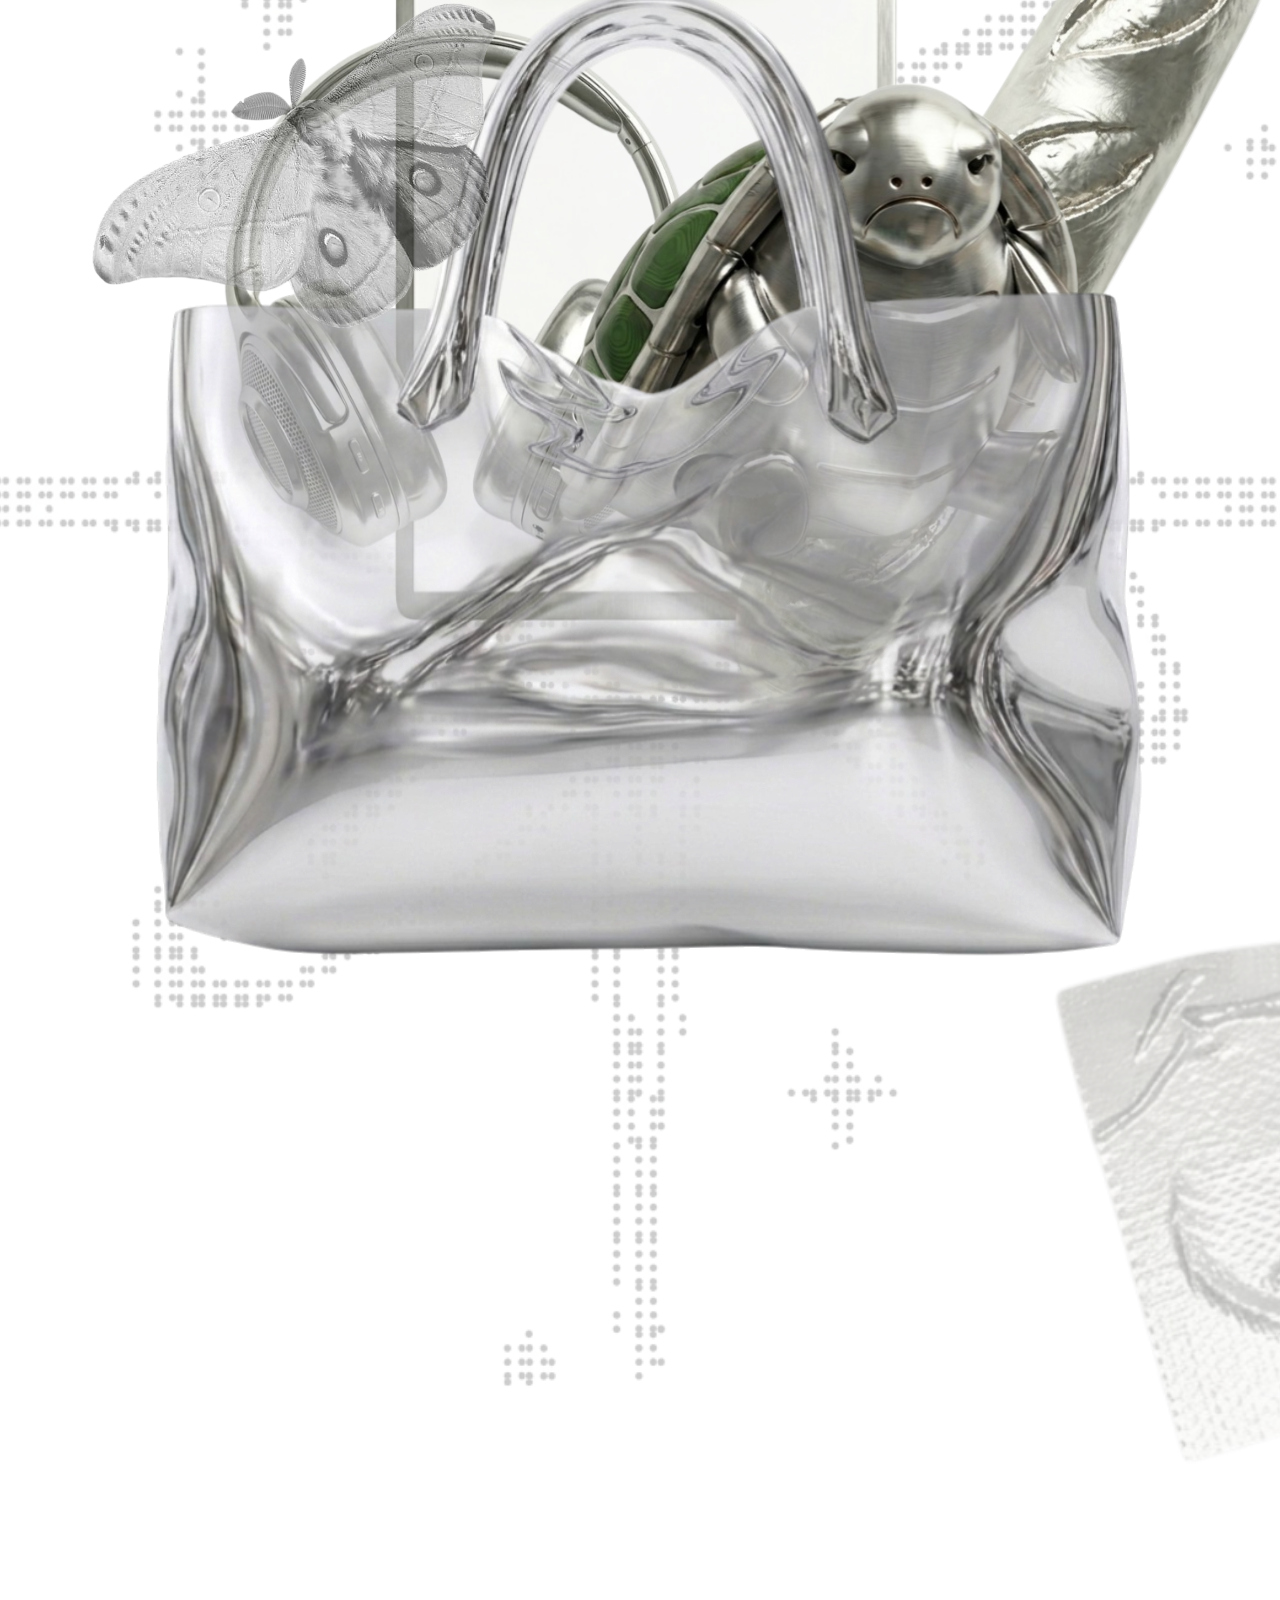
<file: index.html>
<!DOCTYPE html>
<html lang="en">

<head>
<meta charset="UTF-8">
<meta name="viewport" content="width=device-width, initial-scale=1.0">

<title>Message for 2026 | Digital Time Capsule</title>
    <meta name="description" content="An interactive 2026 digital time capsule featuring my favorite music, products, and foods. Explore the collection through a unique visual interface.">
    <meta name="keywords" content="Time Capsule, 2026 Favorites, Interactive Design, Personal Portfolio">
<link rel="stylesheet" href="styles.css">
</head>
<body>

<div class="side-logo" onclick="toggleModal()">
    <img src="Images/Homepage/Moth.png" alt="Menu Logo">
</div>

<div id="helpModal" class="modal-overlay" onclick="toggleModal()">
    <div class="modal-content" onclick="event.stopPropagation()">
        <h2> Welcome To My Digital Time Capsule!</h2>
        <p>I wanted to make an online capsule filld with my favorite things in 2026. If you are interested in finding out if we share the same favorites or would like to find out some new products, music, or foods, please make yourself at home! </p>
        <ul style="font-size: 30px; color: #bcbcbc; list-style-type: square; padding-left: 20px;">
           <li style="font-size: 30px;">Strating from the bags bottom left, hover over the product you like first</li>
            <li style="font-size: 30px;">Click it and you'll be transferred to another page</li>
        </ul>

        
<form id="capsule-form" class="complex-form">
    <h3> Send a message! </h3>
            <div class="form-group">
                <input type="text" id="name" placeholder="Your Name" required>
            </div>
            
            <select id="category" required>
                <option value="">What's your favorite category?</option>
                <option value="music">Music</option>
                <option value="food">Food</option>
                <option value="tech">Tech</option>
            </select>
            
            <textarea id="message" placeholder="Leave a message for your future self..." required></textarea>
            
            <button type="submit" id="submit-btn">Seal the Capsule</button>
        </form>
        <div id="form-status"></div>
        <button onclick="toggleModal()">Close</button>
    </div>
</div>
<div class="composition-container">
<img src="Images/Homepage/star.png" class="star-bg" alt="">

<img src="Images/Homepage/Duck tape and tickets .png" class="tapeticket-bg" alt="">

<img src="Images/Homepage/Earbud loop.png" class="earbud-bg" alt="">

<img src="Images/Homepage/Metal bag size 2 .png" alt="Metal Bag" class="basket-bg back">

<a href="Pages/Fav Music.html" class="interactive-item earphones">
<img src="Images/Homepage/Metal Headphones.png" alt="Go to music">
</a>

<a href="Pages/Fav Things.html" class="interactive-item turtle">
<img src="Images/Homepage/Jelly Cat Metal Turtle .png" alt="Go to things">
</a>

<a href="Pages/Fav Food.html" class="interactive-item bread">
<img src="Images/Homepage/Metal Bread .png" alt="Go to food">
</a>

<a href="Pages/by-me.html" class="interactive-item clipboard">
<img src="Images/Homepage/Metal Clipboard.png" alt="Go to aboutme">
</a>
<img src="Images/Homepage/Metal bag size 2 .png" alt="" class="basket-bg front">
    </div>

           
<script src="script.js"></script>
</body>
</html>
</file>
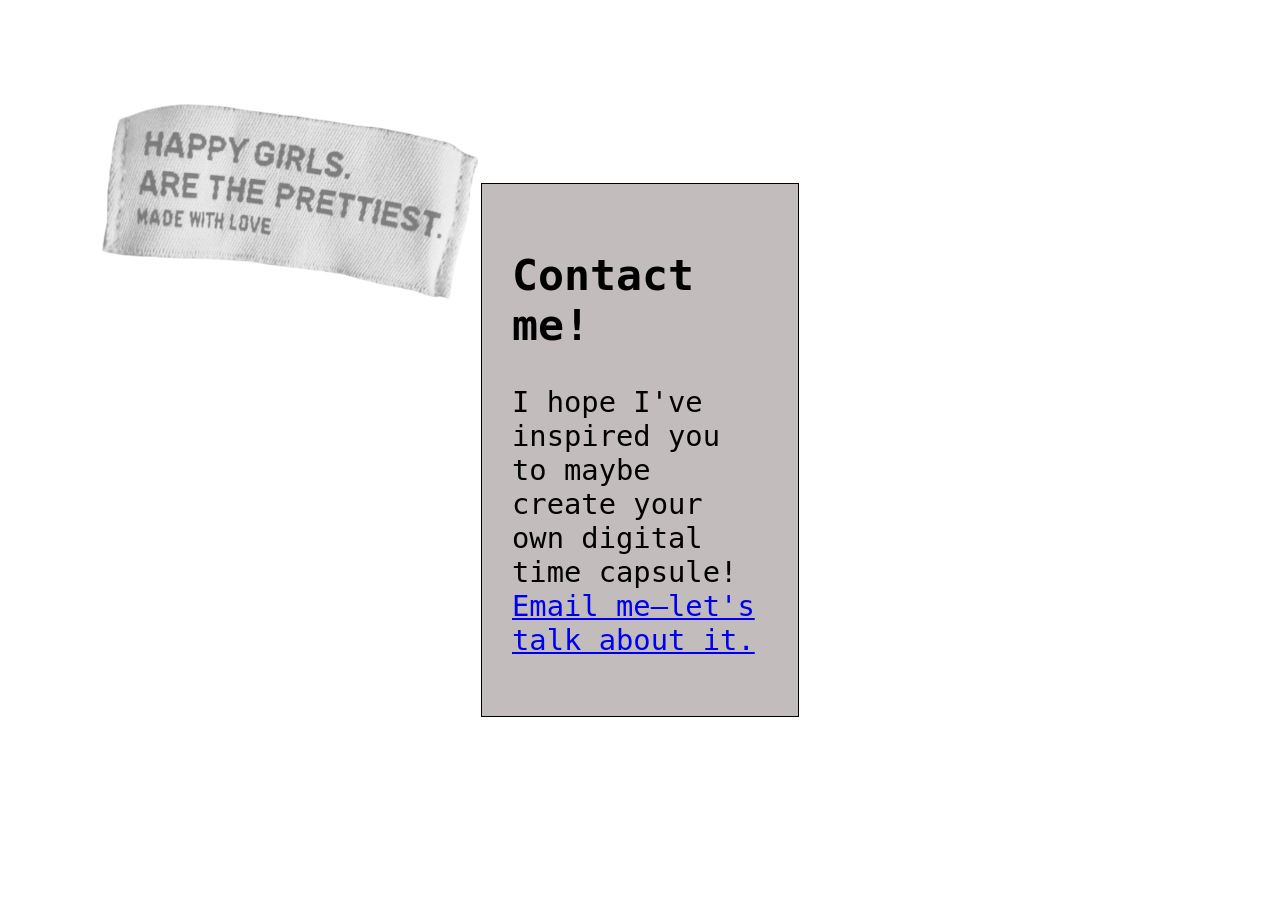
<file: Pages/by-me.html>
<!DOCTYPE html>
<html lang="en">

<head>
<meta name="viewport" content="width=device-width, initial-scale=1.0">

<title>2026 Digital Time Capsule | Contact me!</title>
    <meta name="description" content="Did you enjoy the 2026 Digital Time Capsule? I'd love to hear your thoughts. Reach out and let's talk about your own favorite things">
    <meta name="keywords" content="Time Capsule, 2026 Favorites, Project Feedback, Interative Design, Personal Portfolio">
<link rel="stylesheet" href="../styles.css">
</head>

<body>
    <a href="../index.html" class="home-logo">
    <img src="../Images/Music/Home.png" alt="Back to Home">
</a>

<div class="contact-section">
    <h2 class="contact-title">Contact me!</h2>
    <p class="contact-text">
I hope I've inspired you to maybe create your own digital time capsule! 
<br>
    <a href="klaudija.stankeviciute2@mail.dcu.ie" class="email-link">Email me—let's talk about it.</a>
    </p>
</div>
</file>
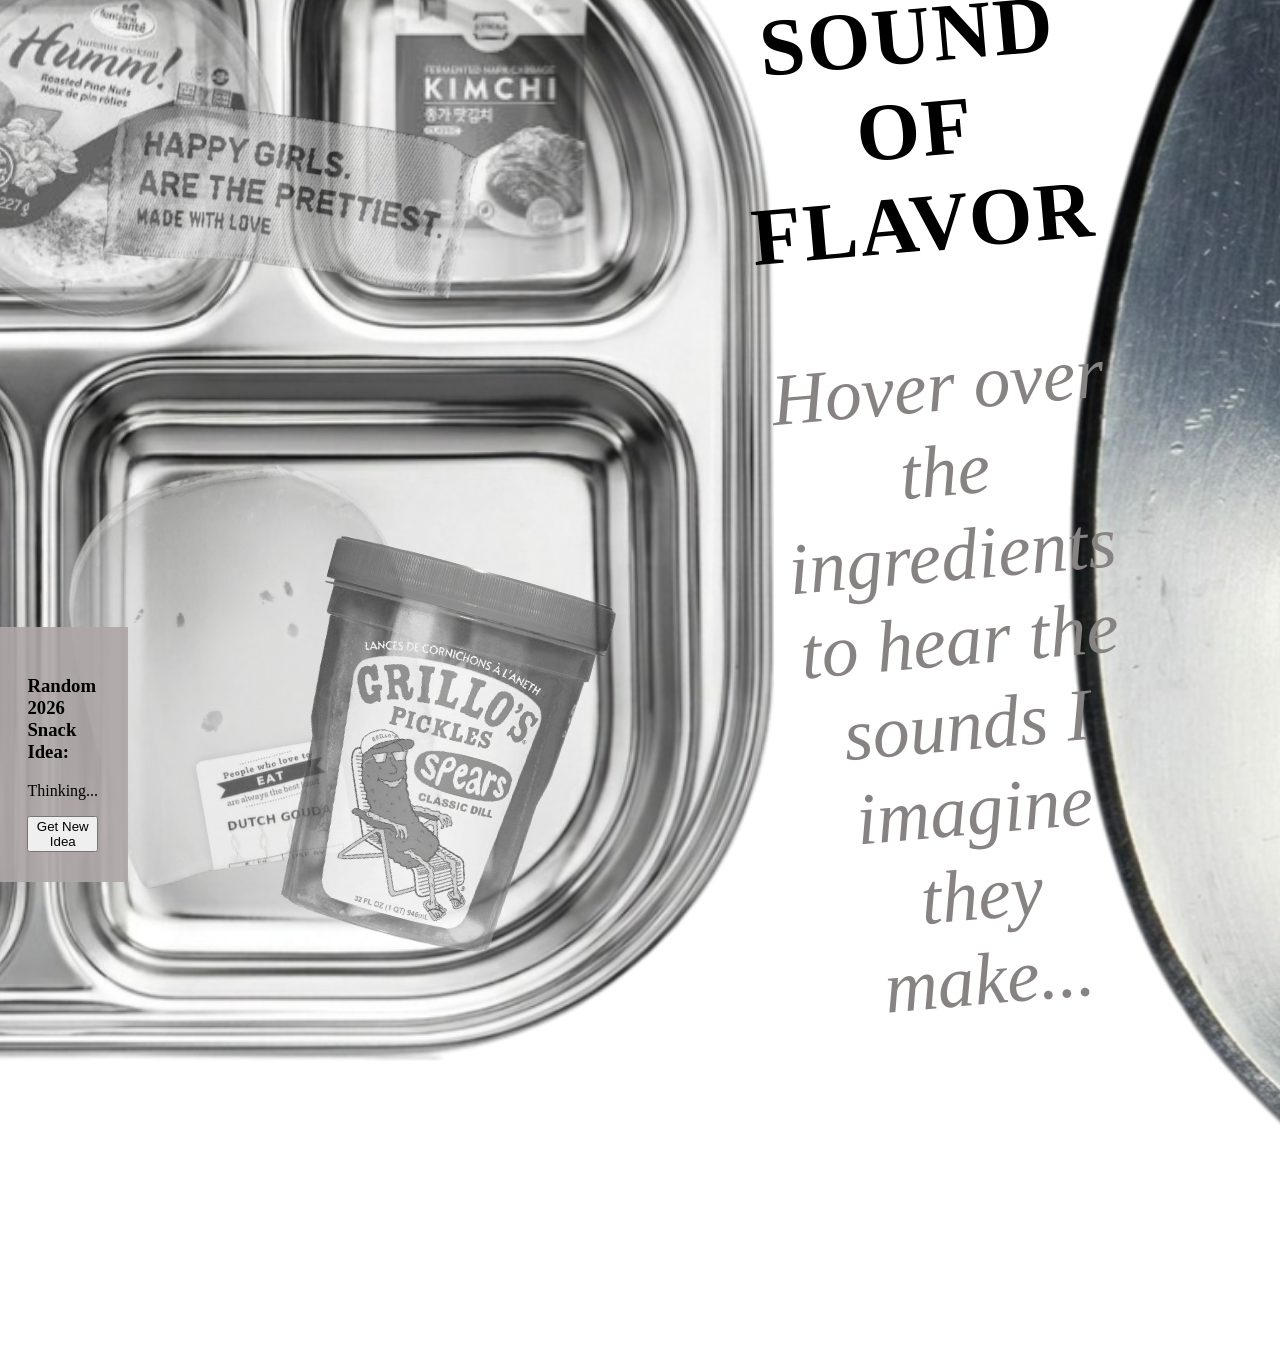
<file: Pages/Fav Food.html>
<!DOCTYPE html>
<html lang="en">

<head>
<meta charset="UTF-8">
<meta name="viewport" content="width=device-width, initial-scale=1.0">

<title>2026 Digital Time Capsule | My Favorite Food</title>
    <meta name="description" content="Explore the flavors that defined my year in 2026. Also tap into your senses for this section">
    <meta name="keywords" content="Time Capsule, 2026 Favorites, Food archive, 2026 Food Trends, Interative Design, Personal Portfolio">
<link rel="stylesheet" href="../styles.css">
</head>

<body>
    <a href="../index.html" class="home-logo">
    <img src="../Images/Music/Home.png" alt="Back to Home">
</a>

<div class="composition-container">
 <img src="../Images/Favorite Food/Metal plate.png" class="metalplate-bg"alt="" >

 <img src="../Images/Favorite Food/Spoon.png" class="spoon-bg" alt="">

 <img src="../Images/Favorite Food/flower.png" class="flower-bg" alt=""> 
 <img src="../Images/Favorite Food/flower.png" class="flower2-bg" alt=""> 

 <img src="../Images/Favorite Food/goatcheese.png" class="goatcheese gray-food" alt="goatcheese"
data-sound="dragon-studio-alien-song-487678.mp3">

 <img src="../Images/Favorite Food/pickles.png" class="pickles gray-food" alt="pickles"
 data-sound="dragon-studio-dry-grass-rustling-478361.mp3">

 <img src="../Images/Favorite Food/kimchi.png" class="kimchi gray-food" alt="kimchi"
 data-sound="dragon-studio-pop-402324.mp3">

 <img src="../Images/Favorite Food/Cheese.png" class="cheese gray-food" alt="goatcheese">

 <img src="../Images/Favorite Food/cannedfish.png" class="fish gray-food" alt="cannedfish"
data-sound="dragon-studio-ghostly-tone-499659.mp3">

 <img src="../Images/Favorite Food/bean sprouts.png" class="sprout gray-food" alt="sprout"
 data-sound="dragon-studio-chicken-sounds-487676.mp3">

 <img src="../Images/Favorite Food/Hummus.png" class="hummus gray-food" alt="hummus"
data-sound="dragon-studio-floorboard-creak-01-499645.mp3">
</div>

<div class="spoon-instructions">
        <h2>The Sound of Flavor</h2>
        <p>Hover over the ingredients to hear the sounds I imagine they make...</p>
    </div>

<div id="api-recipe-box">
        <h3>Random 2026 Snack Idea:</h3>
        <p id="recipe-name">Fetching a snack idea...</p>
        <button id="get-snack-btn" onclick="fetchSnack()">Get New Idea</button>
    </div>
</div>

<script src="../script.js"></script>

</body>
</file>
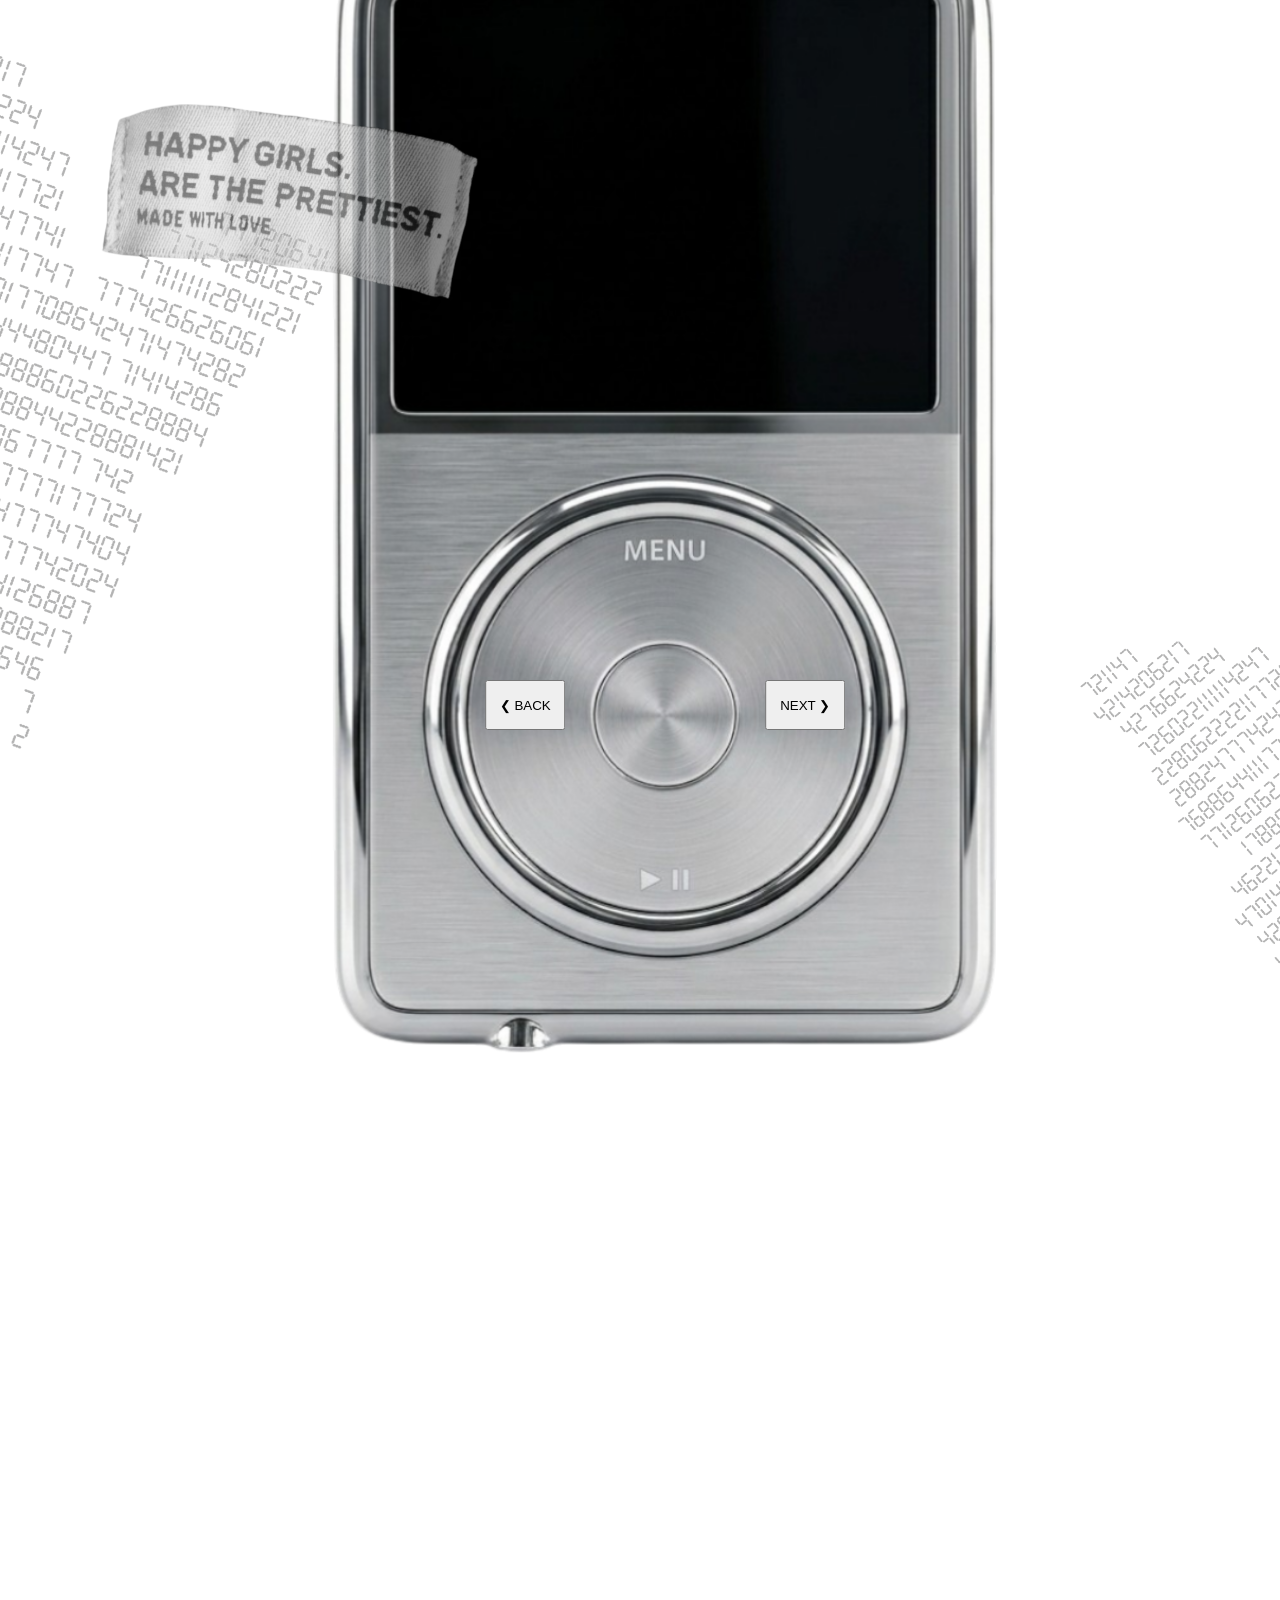
<file: Pages/Fav Music.html>
<!DOCTYPE html>
<html lang="en">
<head>
    <meta charset="UTF-8">
    <meta name="viewport" content="width=device-width, initial-scale=1.0">
    
    <title>2026 Digital Time Capsule | My Favorite Music</title>
    <meta name="description" content="My favorite music that defined 2026 for me thus far, mostly in the pop genre.">
    <meta name="keywords" content="Time Capsule, 2026 Favorites, Spotify, Harry Styles, SZA, Pop, R&B, 2026 playlist, Interactive Design, Personal Portfolio">
    <link rel="stylesheet" href="../styles.css">
</head>

<body>
    <a href="../index.html" class="home-logo">
    <img src="../Images/Music/Home.png" alt="Back to Home">
</a>

    <div class="composition-container">
        <img src="../Images/Music/Ipod.png" class="pod-bg" alt="">

        <img src="../Images/Music/Microphones.png" class="microphones-bg" alt="">

        <img src="../Images/Music/Ipod bg.png" class="ipodbg-bg" alt="">

        <img src="../Images/Music/Earbuds .png" class="buds-bg" alt=""> 

        <img src="../Images/Music/Butterflybg.png" class="butterfly-bg" alt=""> 
        <img src="../Images/Music/Butterflybg.png" class="butterfly2-bg" alt="">
        <img src="../Images/Music/Butterflybg.png" class="butterfly3-bg" alt="">
        <img src="../Images/Music/Butterflybg.png" class="butterfly4-bg" alT="">

        <div class="player-screen">
      <iframe 
            id="spotify-player"
            style="border-radius:12px" 
            src="https://open.spotify.com/embed/track/1dvqHhLNccePPBHq11TW7v?utm_source=generator" 
            width="100%" 
            height="500px" 
            frameBorder="0" 
            allow="autoplay; clipboard-write; encrypted-media; fullscreen; picture-in-picture">
        </iframe>

        <div class="controls">
<button onclick="changeSong(-1)">❮ BACK</button>
<button onclick="changeSong(1)">NEXT ❯</button>
        </div>
    </div> </div>

    <script src="../script.js"></script>
</body>
</html>
</file>
<file: styles.css>
body {
    margin: 0;
    padding: 0;
    width: 100vw;
    height: 100vh;
    background-color: #ffffff; 
    overflow-x: hidden; overflow-Y: auto;
    display: flex;
    justify-content: center;
    align-items: center;
}

/* HOMEPAGE */
.home-logo,.side-logo {
    position: fixed;
    left: 40px;
    top: 19%;
    transform: translateY(-50%);
    width: clamp(300px, 40vw, 500px);
    cursor: pointer;
    z-index: 100; 
    animation: bobbing 1s ease-in-out infinite;
}

.home-logo img, .side-logo img {
    width: 100%;
    filter: grayscale(100%);
    opacity: 0.6;
    transition: filter 0.3s ease, opacity 0.3s ease;
}

.home-logo:hover img, .side-logo:hover img {
    filter: grayscale(0%);
    opacity: 1;
}

@keyframes bobbing {
    0%, 100% { transform: translateY(-50%); }
    50% { transform: translateY(-70%); } 
}

.modal-overlay {
    position: fixed;
    top: 0;
    left: 0;
    width: 100%;
    height: 100%;
    background: rgba(0, 0, 0, 0.5); 
    display: none; 
    justify-content: center;
    align-items: center;
    z-index: 200;
    padding: 20px;
}

.modal-content {
    background: white;
    padding: clamp(20px, 5vw, 60px);
    border-radius: 10px;
    max-width: 800px;
    width: 100%;
    max-height: 90vh;
    overflow-y: auto;
    text-align: center;
}

.modal-content button {
    margin-top: 20px;
    font-size: 24px;
    padding: 30px 20px;
    cursor: pointer;
    border: none;
    background: #333;
    color: white;
    border-radius: 100px;
}

.modal-content h2 {
   font-size: clamp(1.5rem, 5vw, 3rem);
    color: #333;
}

.modal-content p, .modal-content li {
   font-size: 50px; 
    line-height: 1.6;
    color: #555;
}

.star-bg {
    position: absolute;
    top: 50%;
    left: 50%;
    transform: translate(-50%, -50%);
    width: 130%; 
    z-index: 0; 
    opacity: 0.2;
    pointer-events: none; 
}

.tapeticket-bg {
position: absolute;
    bottom: -40%;
    left: 80%;
    width: 130%;
    z-index: 12;
   opacity: 0.5;
    pointer-events: none;
}

.earbud-bg {
position: absolute;
    top: -32%;
    right: 80%; 
    width: 120%;
    opacity: 0.5;
    pointer-events: none;
}

.composition-container {
   position: relative;
    width: 100%; 
    max-width: 1200px;
  transform: translateY(50px);
    display: flex;
    justify-content: center;
    align-items: center;
}

.basket-bg {
    width: 100%;
    height:auto;
    display: block;
}

.back { 
    z-index: 1; 
    position: relative; 
}

.front { 
    z-index: 10; 
    position: absolute; 
    top: 0; 
    left: 0; 
    width: 100%;
    pointer-events: none;
    clip-path: none;
}

.interactive-item {
    position: absolute;
    display: block;
   transition: transform 0.2s ease-in-out;
    pointer-events: auto;
}

.interactive-item img {
    width: 100%;
    height: auto;
    display:block;
}

.earphones {
   top: 9%; 
    left: -15%; 
    width: 100%; 
    z-index: 6;
}

.turtle {
   top: 10%; 
    left: 20%; 
    width: 100%;
    z-index: 7;
}

.bread {
   top: 8%; 
    left: 30%; 
    width: 100%; 
    transform: rotate(-60deg);
    z-index: 4;
}

.clipboard {
   top: -5%; 
    right: -30%; 
    width: 130%; 
    z-index: 1;
}

@keyframes jiggle {
   0% { transform: rotate(0deg) scale(1); }
    50% { transform: rotate(5deg) scale(1.15); }
    100% { transform: rotate(0deg) scale(1); }
}

@keyframes jiggle-bread {
   0% { transform: rotate(-60deg) scale(1); }
   50% { transform: rotate(-55deg) scale(1.1); } 
   100% { transform: rotate(-60deg) scale(1); }
}

.bread:hover {
    animation: jiggle-bread 0.4s ease-in-out infinite;
    z-index: 9;
}

.interactive-item:not(.bread):hover {
    animation: jiggle 0.4s ease-in-out infinite;
    z-index: 9; 
}

/* Music  */

.ipodbg-bg {
position: absolute; 
  top: 10%;
  right: 120%;
  width: 150%;
  transform: rotate(-40deg);
  opacity: 0.7;
}

.pod-bg {
position: relative;
    width: 900%; 
    max-width: 1000px;
    z-index: 5; 
}

.buds-bg {
position: absolute;
top: 60%;
left: 80%;
width: 120%;
transform: translateY(-70%) rotate(230deg);
}

.butterfly-bg {
position: absolute; 
top: 50%;
right: 80%;
width: 50%; 
transform: translateY(-70%) rotate(20deg);
opacity: 0.3;
z-index: -25;
}

.butterfly2-bg {
position: absolute; 
top: 50%;
left: 90%;
width: 40%;
transform: rotate(-40deg);
opacity: 0.3;
z-index: -25;
}

.butterfly3-bg {
position: absolute; 
top: 50%;
left: 130%;
width: 70%;
transform: translateY(-100%) rotate(20deg);
opacity: 0.3;
z-index: -25;
}

.butterfly4-bg {
position: absolute; 
top: 50%;
right: 130%;
width: 30%;
transform: translateY(70%) rotate(-32deg);
opacity: 0.3;
z-index: -25;
}

.microphones-bg {
position: absolute;
top: 10%;
left: 110%;
width: 120%;
transform: translateY(-10%) rotate(40deg);
opacity: 0.7;
pointer-events: none;
}

.player-screen {
    position: absolute;
    z-index: 20;
    width: 42% ; 
    top: 60%;    
    left: 50%;
    transform: translate(-45%, -100%);
    display: flex;
    flex-direction: column;
aspect-ratio: 1 / 1;
}

.controls {
   display: flex; 
    justify-content: center;
    width: 100%;                 
    max-width: 500px;             
    margin: 20px auto 0;         
    gap: 200px;
    transform: translateY(110px)
}

.controls button {
    flex: none;
    width: 80px;
    height: 50px;
   margin-top: 20px; 
   cursor: pointer;
}

/* Favorite food */

#api-recipe-box {
    position: fixed;
    bottom: 2%;
    right: 90%;
    background: rgba(174, 167, 167, 0.9); 
    padding: 30px;
    max-width: 250px
}

.metalplate-bg {
position: absolute; 
top: 5%;
right: 35%; 
width: 130%;
z-index: -1;
transform: translateY(-55%);
}

.spoon-bg {
position: absolute; 
top: 50%;
left: 65%;
width: 120%;
transform: translateY(-50%);
}

.flower-bg {
position: absolute; 
top: 40%;
right: 100%;
opacity: 0.2;
z-index: -2;
transform: translateY(-5%);
}

.flower2-bg {
position: absolute;
top: 20%;
left: 100%;
opacity: 0.2;
z-index: -2;
transform: translateY(-50%);
}

.goatcheese {
position: absolute;
bottom: 5%;
right: 100%; 
width: 30%;
transform: translateY(100%) rotate(15deg);
z-index: 2;
}

.pickles {
position: absolute;
top: 5%;
right: 50%; 
width: 35%;
transform: translateY(10%) rotate(15deg);
z-index: 2; 
}

.hummus {
position: absolute;
top: 40%;
right: 80%; 
width: 30%;
transform: translateY(-150%) rotate(10deg);
z-index: 1; 
}

.kimchi {
position: absolute;
top: 60%;
right: 45%;
width: 35%;
transform: translateY(-119%)
}

.cheese {
position: absolute;
top: 60%;
right: 65%;
width: 35%;
transform: translateY(-10%) rotate(-10deg)
}

.fish {
position: absolute;
top: 10%;
right: 105%; 
width: 50%;
transform: rotate(-30deg)
}

.sprout {
position: absolute;
top: 50%;
right: 115%;
width: 35%;
transform: translateY(-130%);
}

.gray-food {
    filter: grayscale(100%);
    opacity: 0.7;
    transition: filter 0.4s ease, opacity 0.4s ease, transform 0.3s ease;
}

.gray-food:hover {
    filter: grayscale(0%);
    opacity: 1;
}

.spoon-instructions {
    position: absolute;
    top: 55%; 
    left: 74%;
    transform: translate(-50%, -50%) rotate(-5deg);
    text-align: center;
}

.spoon-instructions h2 {
    font-family: 'Georgia', serif; 
    color: #000000;
    font-size: 5.1rem;
    margin: 0;
    text-transform: uppercase;
    letter-spacing: 2px;
}

.spoon-instructions p {
    font-style: italic;
    font-size: 4.6rem;;
    color: #888383;
}

/* FAV THINGS PAGE */
.metalbaby-bg {
position: absolute;
top: 20%;
left: 2%;
width: 100%;
transform: translateY(-20%);
}

.venus-bg {
position: absolute; 
top: 40%;
left: 60%;
width:100%;
transform: translateY(-40%) rotate(90deg);
opacity: 0.3;
z-index: -6;
}

.venus2-bg {
position: absolute; 
top: 40%;
right: 60%;
width:100%;
transform: translateY(-40%) rotate(90deg) scaleY(-1);
opacity: 0.3;
z-index: -6;
}

.stick-bg {
position: absolute; 
top: 40%;
left: 100%;
width:100%;
transform: translateY(-40%) rotate(90deg)
}

.stick2-bg {
position: absolute; 
top: 40%;
right: 100%;
width:100%;
transform: translateY(-40%) rotate(90deg) scaleY(-1);
}


.butterfly-gif {
    position: fixed;
    cursor: pointer;
    transition: transform 0.5s ease, filter 0.5s ease;
    width: 20%; 
    z-index: 10%;
}

.clickable-gif:hover {
    transform: scale(1.05); 
    filter: brightness(1.1); 
}


.modal-content.layered-modal {
    position: relative;
    background: none;
    width: 800px; 
    height: 800px;
    display: flex;
    justify-content: center;
    align-items: center;
    overflow: visible; 
}


.modal-bg-image {
    position: absolute;
    top: -20%;
    width: 120%; 
    height: auto;
    z-index: 4; 
    opacity: 0.8;
    pointer-events: none;
}

.nested-image {
  position: absolute;
    top: 50%;
    left: 50%;
    transform: translate(-50%, -50%); 
    width: 45%; 
    z-index: 5; 
}

.side-text-container {
    position: absolute;
    bottom: 10%; 
    width: 60%;
    text-align: center;
    z-index: 10;
}

.close-btn {
    position: absolute;
    top: 10px;
    right: 10px;
    z-index: 3;
    cursor: pointer;
}
#modalTitle {
    font-family: 'Courier New', Courier, monospace; 
    font-weight: bold;
    text-transform: uppercase;
    font-size: 4.5rem;   
    letter-spacing: 3px; 
    color: #ffffff;
}

#modalDescription {
    font-family: 'Lucida Console', monospace;
    font-size: 1.8rem;
    font-weight: bold;
    line-height: 1.5;
    color: #ffffff;
    max-width: 80%;
    margin: 0 auto;
    text-align: center;
}

.pos-1 { top: 10%; left: 10%; }   
.pos-2 { top: 10%; right: 10%; } 
.pos-3 { bottom: 15%; left: 5%; } 
.pos-4 { bottom: 15%; right: 5%; }
.pos-5 { top: 50%; left: -5%; transform: translateY(-50%); } 
.pos-6 { top: 50%; right: -5%; transform: translateY(-50%); }

/* Contact me */
.contact-section {
    font-family: 'Lucida Console', monospace;
    font-size: 1.8rem;
    background: rgba(179, 172, 172, 0.8); 
    width: 20%;
    border: 1px solid #000;
    padding: 30px;
}

/* Mobile */

@media screen and (max-width: 768px) {
    body { 
    padding: 10px; 
    box-sizing: border-box; 
}

    .home-logo, .side-logo {
        left: 20px;
        top: 10%;
        width: 120px; 
    }

    .composition-container {
        width: 95%;
        transform: translateY(20px);
    }

    .earphones, .turtle, .bread, .clipboard {
        width: 80% !important;
        left: 10% !important;
        right: auto !important;
    }

    .modal-content, .modal-content.layered-modal {
        width: 95vw !important;
        height: auto !important;
        min-height: 400px;
        padding: 20px !important;
    }

    #modalTitle { font-size: 1.8rem !important; }
    #modalDescription { font-size: 1rem !important; }
    .modal-content p { font-size: 1.2rem !important; }

    .pod-bg {
        width: 100% !important; 
        max-width: 320px;
    }

    .player-screen {
        width: 70% !important;
        top: 48% !important;
        left: 50% !important;
        transform: translate(-50%, -100%) !important;
    }

    .controls {
        gap: 20px !important; 
        transform: translateY(20px) !important;
    }

    .controls button {
        width: 60px;
        height: 40px;
        font-size: 0.7rem;
    }

    .spoon-instructions h2 { font-size: 1.8rem !important; }
    .spoon-instructions p { font-size: 1.2rem !important; }
    
    .metalplate-bg { width: 180% !important; right: -40% !important; }

    
    .contact-section {
        width: 90% !important; 
        margin: 20px auto;
        font-size: 1rem !important;
    }

    .tapeticket-bg, .earbud-bg, .microphones-bg, .venus-bg, .venus2-bg {
        display: none !important;
    }
    
    .modal-bg-image {
        width: 150% !important;
        top: 0 !important;
    }
}
</file>
